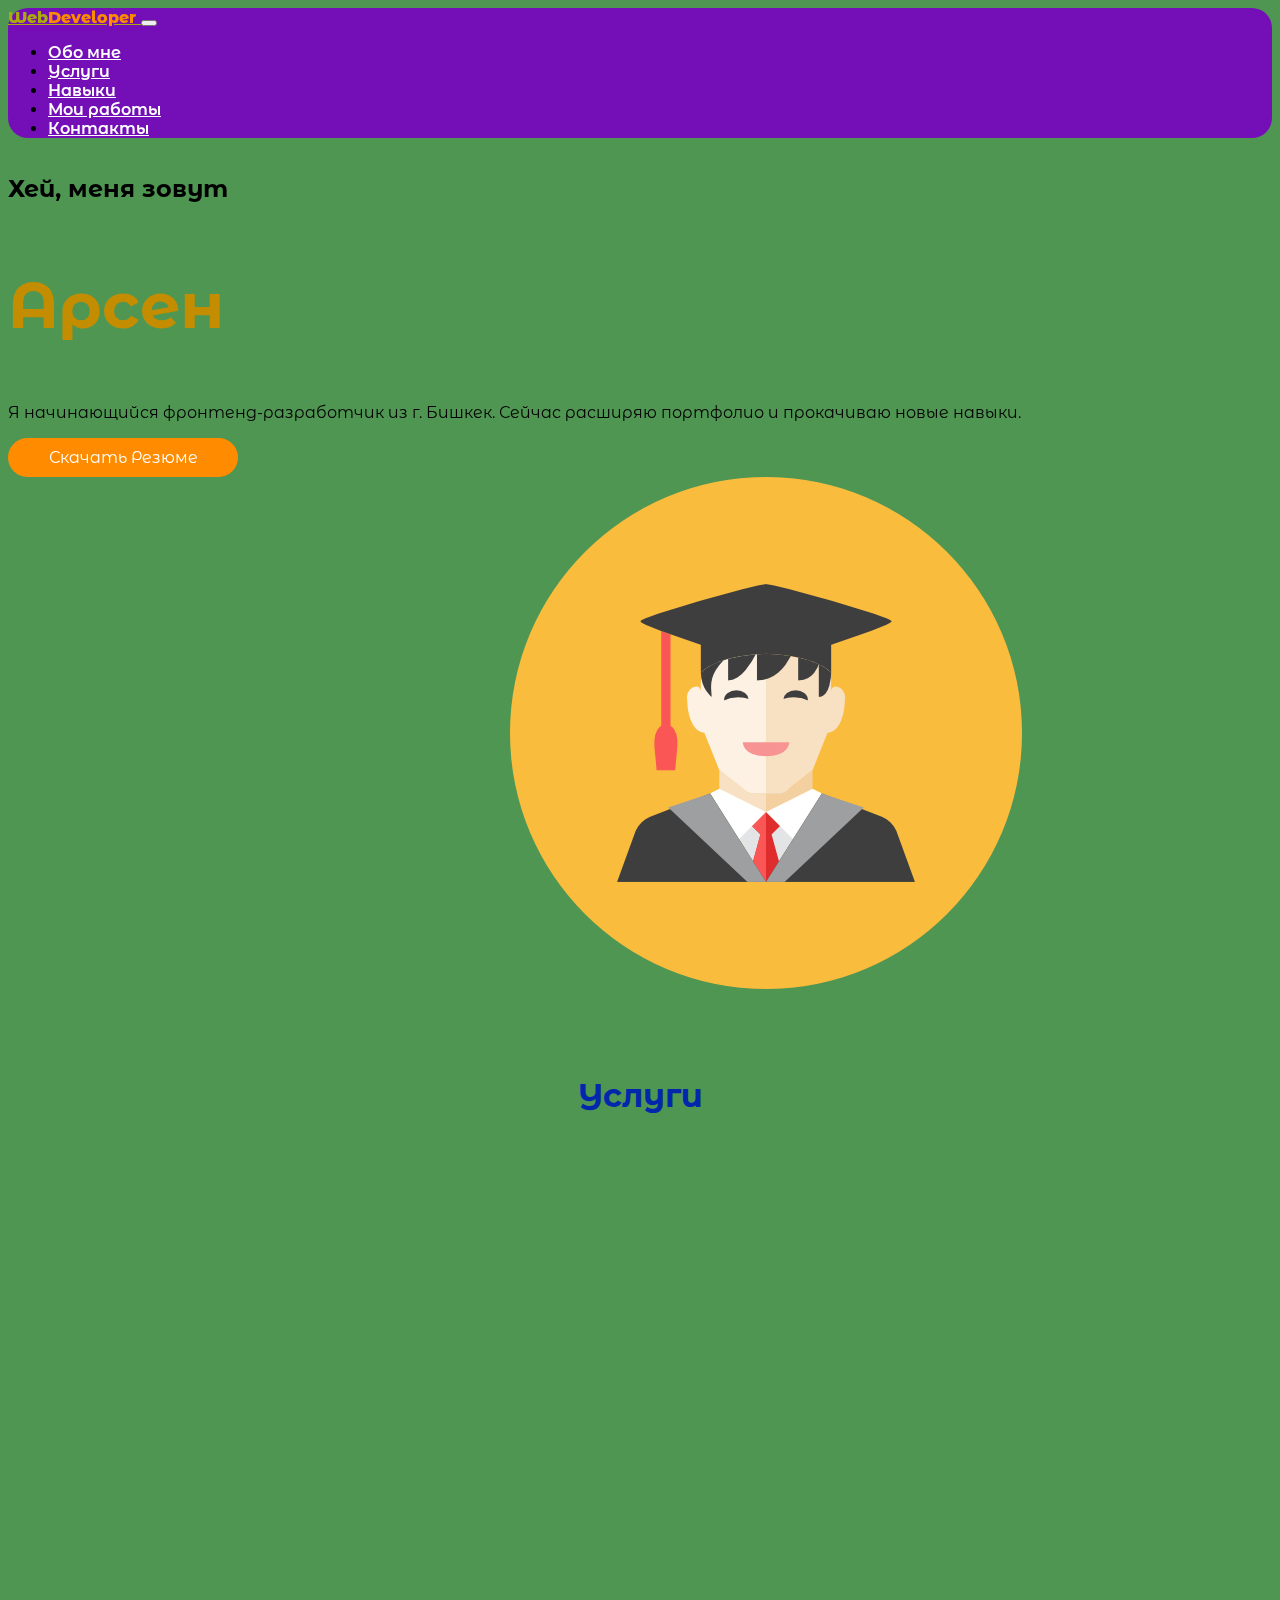
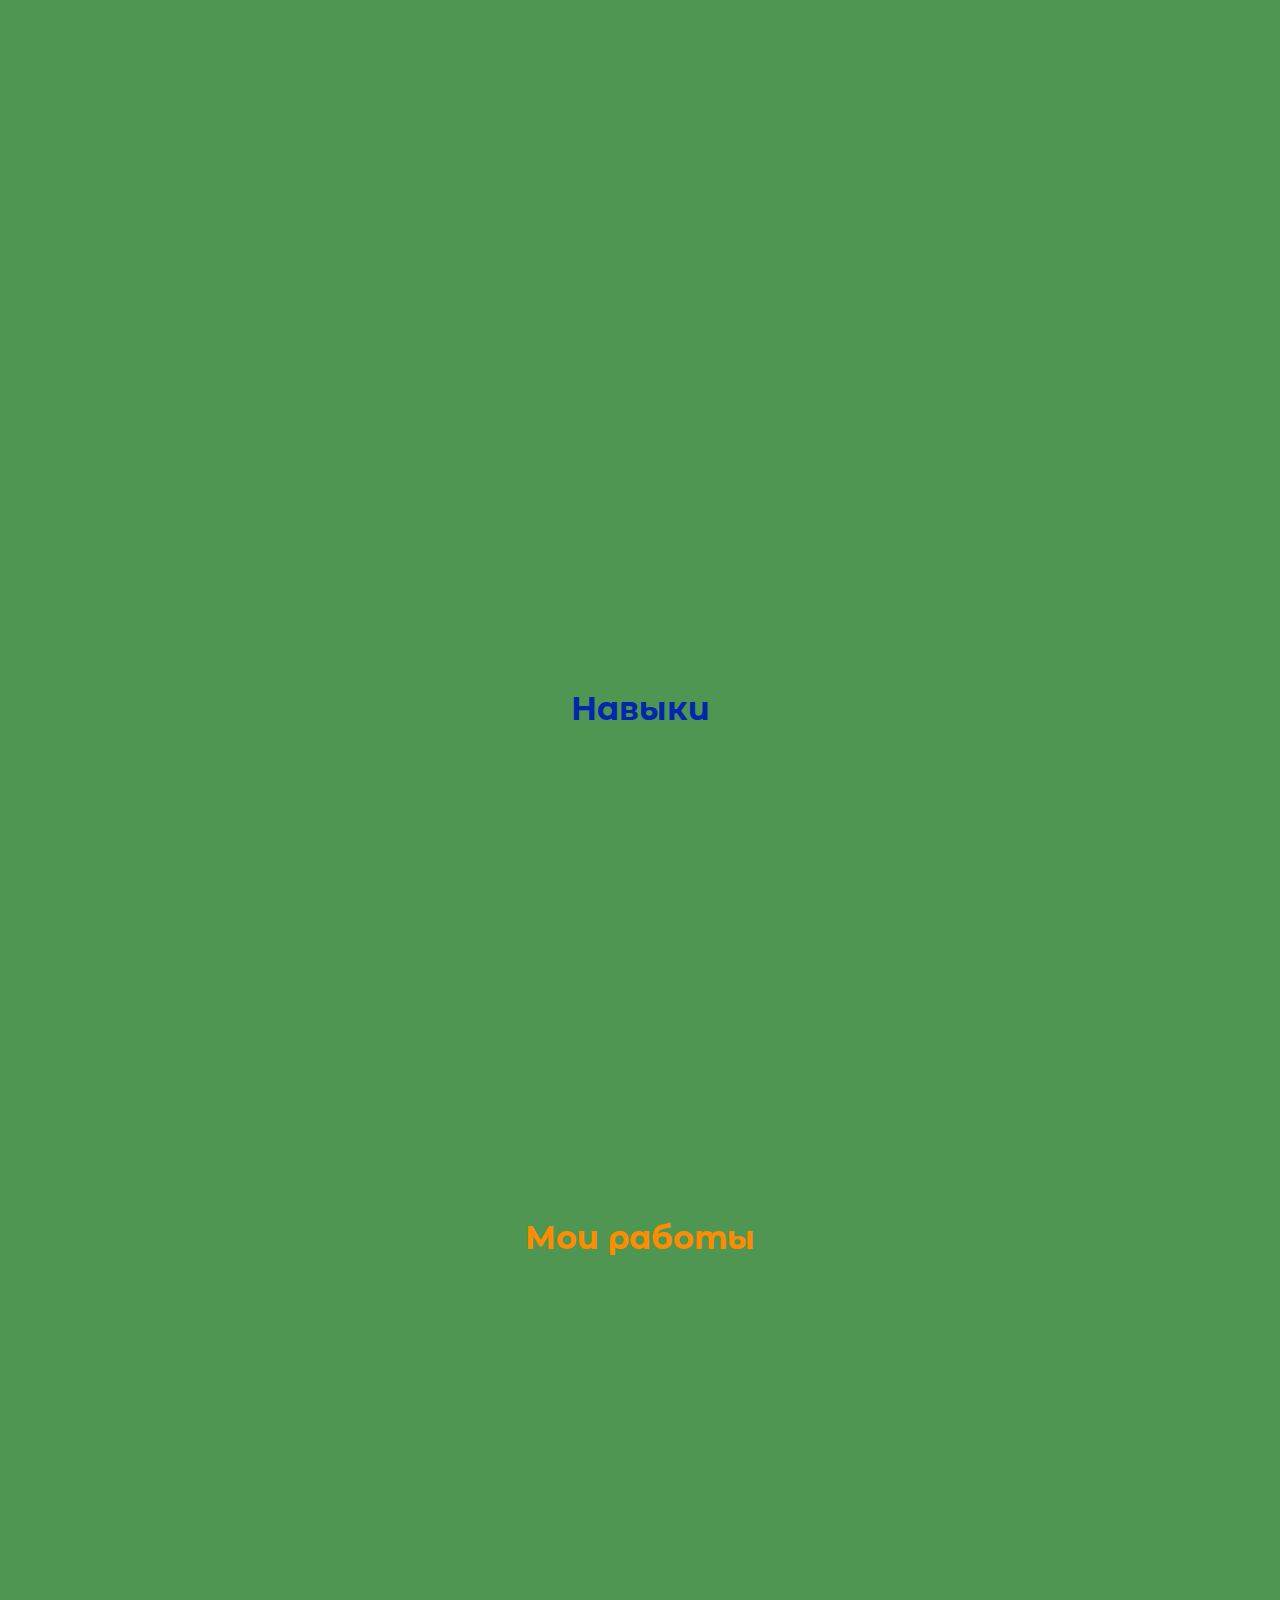
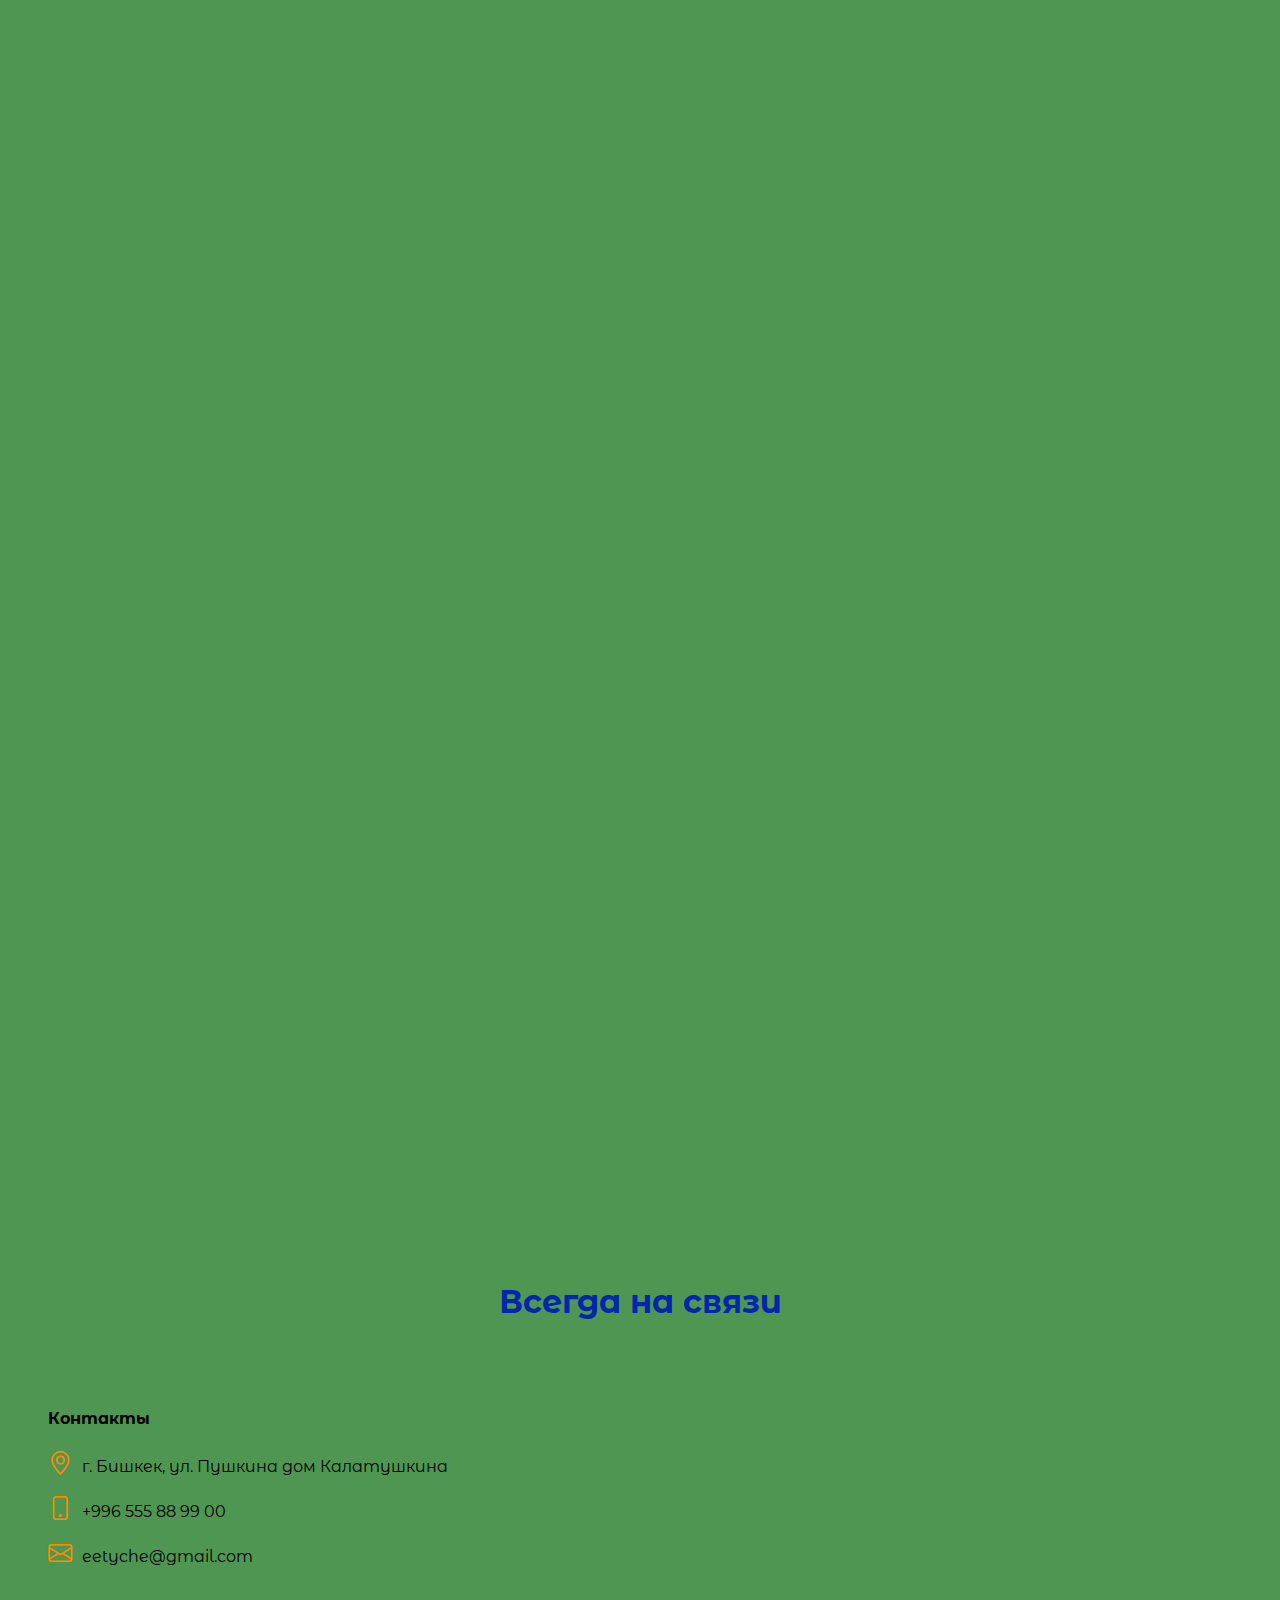
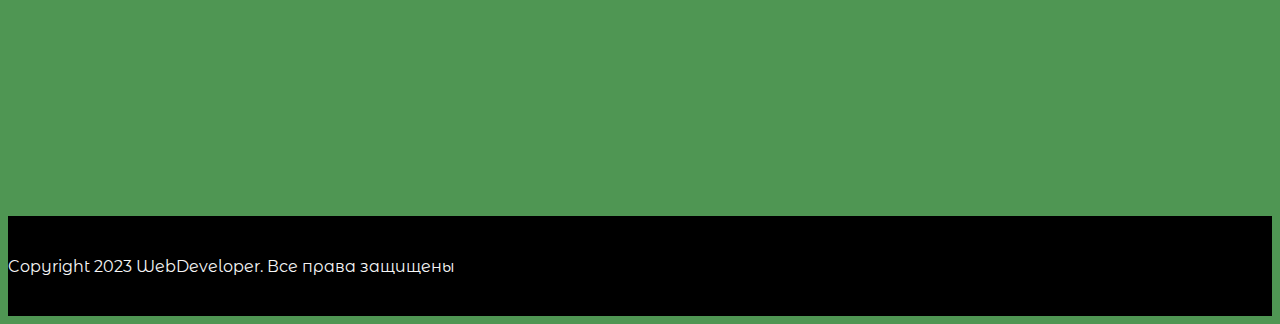
<file: index.html>
<!DOCTYPE html>
<html lang="ru">
<head>
    <meta charset="UTF-8">
    <meta name="viewport" content="width=device-width, initial-scale=1.0">
    <title>Портфолие</title>
    <!-- Bootstrap -->
    <link href="https://cdn.jsdelivr.net/npm/bootstrap@5.3.2/dist/css/bootstrap.min.css" rel="stylesheet" integrity="sha384-T3c6CoIi6uLrA9TneNEoa7RxnatzjcDSCmG1MXxSR1GAsXEV/Dwwykc2MPK8M2HN" crossorigin="anonymous">
    <!-- AOS Animate -->
    <link href="https://unpkg.com/aos@2.3.1/dist/aos.css" rel="stylesheet">
    <!-- Нестандартные шрифты Google Fonts -->
    <link rel="preconnect" href="https://fonts.googleapis.com">
    <link rel="preconnect" href="https://fonts.gstatic.com" crossorigin>
    <link href="https://fonts.googleapis.com/css2?family=Montserrat+Alternates:ital,wght@0,200;0,300;0,400;0,500;0,600;0,700;0,800;0,900;1,200;1,300;1,400;1,500;1,600;1,700;1,800;1,900&family=Montserrat:ital,wght@0,200;0,300;0,400;0,500;0,600;0,700;1,200;1,300;1,400;1,500;1,600;1,700&family=Zen+Old+Mincho:wght@500;600;700;900&display=swap" rel="stylesheet">
    <!-- Bootstrap Icons -->
    <link rel="stylesheet" href="https://cdn.jsdelivr.net/npm/bootstrap-icons@1.11.1/font/bootstrap-icons.css">
    <!-- Собственные таблицы стилей -->
    <link rel="stylesheet" href="./css/main.css">
    <link rel="shortcut icon" href="/drive-download-20231128T163739Z-001/img/free-icon-cv-2622702.png">
</head>
<body>
    <!-- Menu -->
    <header>
        <nav class="navbar navbar-expand-lg  fixed-top" data-aos="zoom-in">
            <div class="container">
              <a class="navbar-brand" href="index.html">Web<span>Developer</span>  </a>
              <button class="navbar-toggler" type="button" data-bs-toggle="collapse" data-bs-target="#navbarNav" aria-controls="navbarNav" aria-expanded="false" aria-label="Toggle navigation">
                <span class="navbar-toggler-icon"></span>
              </button>
              <div class="collapse navbar-collapse" id="navbarNav">
                <ul class="navbar-nav">
                  <li class="nav-item">
                    <a class="nav-link" aria-current="page" href="#">Обо мне</a>
                  </li>
                  <li class="nav-item">
                    <a class="nav-link" href="#services">Услуги</a>
                  </li>
                  <li class="nav-item">
                    <a class="nav-link" href="#skills">Навыки</a>
                  </li>
                  <li class="nav-item">
                    <a class="nav-link" href="#works">Мои работы</a>
                  </li>
                  <li class="nav-item">
                    <a class="nav-link" href="#contacts">Контакты</a>
                  </li>
                </ul>
              </div>
            </div>
        </nav>
    </header>
    
    <!-- Основная часть страницы -->
    <main>
        <!--  Обо мне   -->
        <section id="about">
            <div class="container">
                <div class="row">
                    <div class="col-lg-6 about-text" data-aos="fade-right">
                        <h2>Хей, меня зовут </h2>
                        <h1>Арсен</h1>
                        <p>Я начинающийся фронтенд-разработчик из г. Бишкек. Сейчас расширяю портфолио и прокачиваю новые навыки. </p>
                        <a href="./img/3333.jpg">Скачать Резюме</a>
                    </div>
                    <div class="col-lg-6" >
                        <div class="about-img">
                            <img src="./img/1111111111.png" alt="" class="img-fluid" data-aos="fade-left">
                        </div>
                    </div>
                </div>
            </div>
        </section>

        <!--  Услуги   -->
        <section id="services">
            <div class="container">
                <h3>Услуги</h3>
                <div class="row">
                    <div class="col-lg-6">
                        <div class="services-box" data-aos="zoom-in-up">
                            <div class="col-3 icon-box">
                                <i class="bi bi-columns"></i>
                            </div>
                            <div class="col-9 services-text">
                                <h4>Веб-дизайн</h4>
                                <p>Создаем для вас уникальные и привлекательные веб-сайты, которые не только соответствуют вашим брендовым ценностям. </p>
                                <a href="#">Подробнее</a>
                            </div>
                        </div>
                    </div>
                    <div class="col-lg-6">
                        <div class="services-box" data-aos="zoom-in-up">
                            <div class="col-3 icon-box">
                                <i class="bi bi-palette"></i>
                            </div>
                            <div class="col-9 services-text">
                                <h4>Графический дизайн</h4>
                                <p>Поможем вам создать уникальные логотипы, брендбуки, фирменный стиль и другие графические материалы, которые подчеркнут узнаваемость вашего бренда. </p>
                                <a href="#">Подробнее</a>
                            </div>
                        </div>
                    </div>
                </div>
                <div class="row">
                    <div class="col-lg-6">
                        <div class="services-box" data-aos="zoom-in-up">
                            <div class="col-3 icon-box">
                                <i class="bi bi-filetype-html"></i>
                            </div>
                            <div class="col-9 services-text">
                                <h4>Фронтенд-разработка</h4>
                                <p>Создаем интерактивные и отзывчивые пользовательские интерфейсы. Мы используем современные технологии и подходы.</p>
                                <a href="#">Подробнее</a>
                            </div>
                        </div>
                    </div>
                    <div class="col-lg-6">
                        <div class="services-box" data-aos="zoom-in-up">
                            <div class="col-3 icon-box">
                                <i class="bi bi-list-check"></i>
                            </div>
                            <div class="col-9 services-text">
                                <h4>Управление проектами</h4>
                                <p>Наша команда профессиональных менеджеров проектов обеспечит эффективное и структурированное управление вашими проектами. </p>
                                <a href="#">Подробнее</a>
                            </div>
                        </div>
                    </div>
                </div>
            </div>
        </section>

        <!--  Навыки   -->
        <section id="skills">
            <div class="container">
                <h3>Навыки</h3>
                <div class="row">
                    <div class="col-lg-6" data-aos="flip-up">
                        <p>Я являюсь опытным разработчиком с уверенными навыками в следующих областях:</p>
                        <div class="progress" role="progressbar" aria-label="Success example" aria-valuenow="96" aria-valuemin="0" aria-valuemax="100">
                            <div class="progress-bar bg-success" style="width: 96%">Графический дизайн</div>
                        </div>
                        <div class="progress" role="progressbar" aria-label="Info example" aria-valuenow="80" aria-valuemin="0" aria-valuemax="100">
                            <div class="progress-bar bg-info text-dark" style="width: 80%">Веб-дизайн</div>
                        </div>
                        <div class="progress" role="progressbar" aria-label="Warning example" aria-valuenow="75" aria-valuemin="0" aria-valuemax="100">
                            <div class="progress-bar bg-warning text-dark" style="width: 75%">Фронтенд-разработка</div>
                        </div>
                        <div class="progress" role="progressbar" aria-label="Danger example" aria-valuenow="90" aria-valuemin="0" aria-valuemax="100">
                            <div class="progress-bar bg-danger" style="width: 90%">Управление проектами</div>
                        </div>
                    </div>
                    <div class="col-lg-6" data-aos="zoom-out-left">
                        <div class="skills-text">
                            <p> Мой подход к веб-разработке базируется на постоянном обучении, 
                                использовании современных технологий и стремлении к достижению 
                                максимальной функциональности и эстетики веб-проектов. </p>
                            <p>Если у вас есть конкретные требования или задачи, не стесняйтесь 
                                обсудить их со мной — я готов внести свой вклад в ваш проект!      </p>
                        </div>
                    </div>
                </div>
            </div>
        </section>

        <!--  Мои работы   -->
        <section id="works">
            <div class="container">
                <h3>Мои работы</h3>
                <div class="row">
                    <div class="col-lg-4" data-aos="zoom-in-down">
                        <a href="./lab_5_3/index.html"><img src="./img/22.png" alt=""></a>
                        <a href="./lab_5_7/index.html"><img src="./img/lab-5-7.png" alt=""></a>
                        <a href="./lab_5_2/index.html"><img src="./img/lab-5-2.png" alt=""></a>
                        <a href="./lab_5_11/index.html"><img src="./img/lab_5_11.png" alt=""></a>
                        
                    </div>
                    <div class="col-lg-4" data-aos="zoom-in-down">

                    </div>
                    <div class="col-lg-4" data-aos="zoom-in-down">

                    </div>
                </div>
            </div>
        </section>

        <!-- Контакты -->
        <section id="contacts">
            <h3>Всегда на связи</h3>
            <div class="container">
                <div class="row">
                    <div class="col-lg-4">
                        <div class="contact-block">
                            <h4>Контакты</h4>
                            <div class="contact-info">
                                <p><i class="bi bi-geo-alt contact-icon"></i>г. Бишкек, ул. Пушкина дом Калатушкина</p>
                            </div>
                            <div class="contact-info">
                                <p><i class="bi bi-phone contact-icon"></i>+996 555 88 99 00</p>
                            </div>
                            <div class="contact-info">
                                <p><i class="bi bi-envelope contact-icon"></i>eetyche@gmail.com</p>
                            </div>
                        </div>
                    </div>
                    <div class="col-lg-8" data-aos="zoom-in-up"  data-aos-offset="300"  data-aos-easing="ease-in-sine">
                        <form action="">
                            <div class="mb-3">
                                <label for="inputName" class="form-label">Имя</label>
                                <input type="text" class="form-control" id="inputName" placeholder="Имя" aria-label="Имя" required>
                            </div>
                            <div class="mb-3">
                                <label for="email" class="form-label">Email</label>
                                <input type="email" class="form-control" id="email" placeholder="username@gmail.com" required>
                            </div>
                            <div class="mb-3">
                                <label for="sms" class="form-label">Ваше сообщение</label>
                                <textarea class="form-control" id="sms" rows="3" required></textarea>
                            </div>
                            <div class="mb-3">
                                <button type="submit" class="btn">Отправить</button>
                            </div>
                        </form>

                    </div>
                </div>
            </div>
        </section>
    </main>

    <!-- Footer -->
    <footer>
        <div class="container">
            <div class="row">
                <div class="col-lg-12">
                    <p>Copyright 2023 WebDeveloper. Все права защищены</p>
                </div>
            </div>
        </div>
    </footer>


    <!-- Скрипты -->

    <script src="https://cdn.jsdelivr.net/npm/@popperjs/core@2.11.8/dist/umd/popper.min.js" integrity="sha384-I7E8VVD/ismYTF4hNIPjVp/Zjvgyol6VFvRkX/vR+Vc4jQkC+hVqc2pM8ODewa9r" crossorigin="anonymous"></script>
    <script src="https://cdn.jsdelivr.net/npm/bootstrap@5.3.2/dist/js/bootstrap.min.js" integrity="sha384-BBtl+eGJRgqQAUMxJ7pMwbEyER4l1g+O15P+16Ep7Q9Q+zqX6gSbd85u4mG4QzX+" crossorigin="anonymous"></script>
    <script src="https://unpkg.com/aos@2.3.1/dist/aos.js"></script>
    <script>
        AOS.init();
    </script>

</body>
</html>
</file>
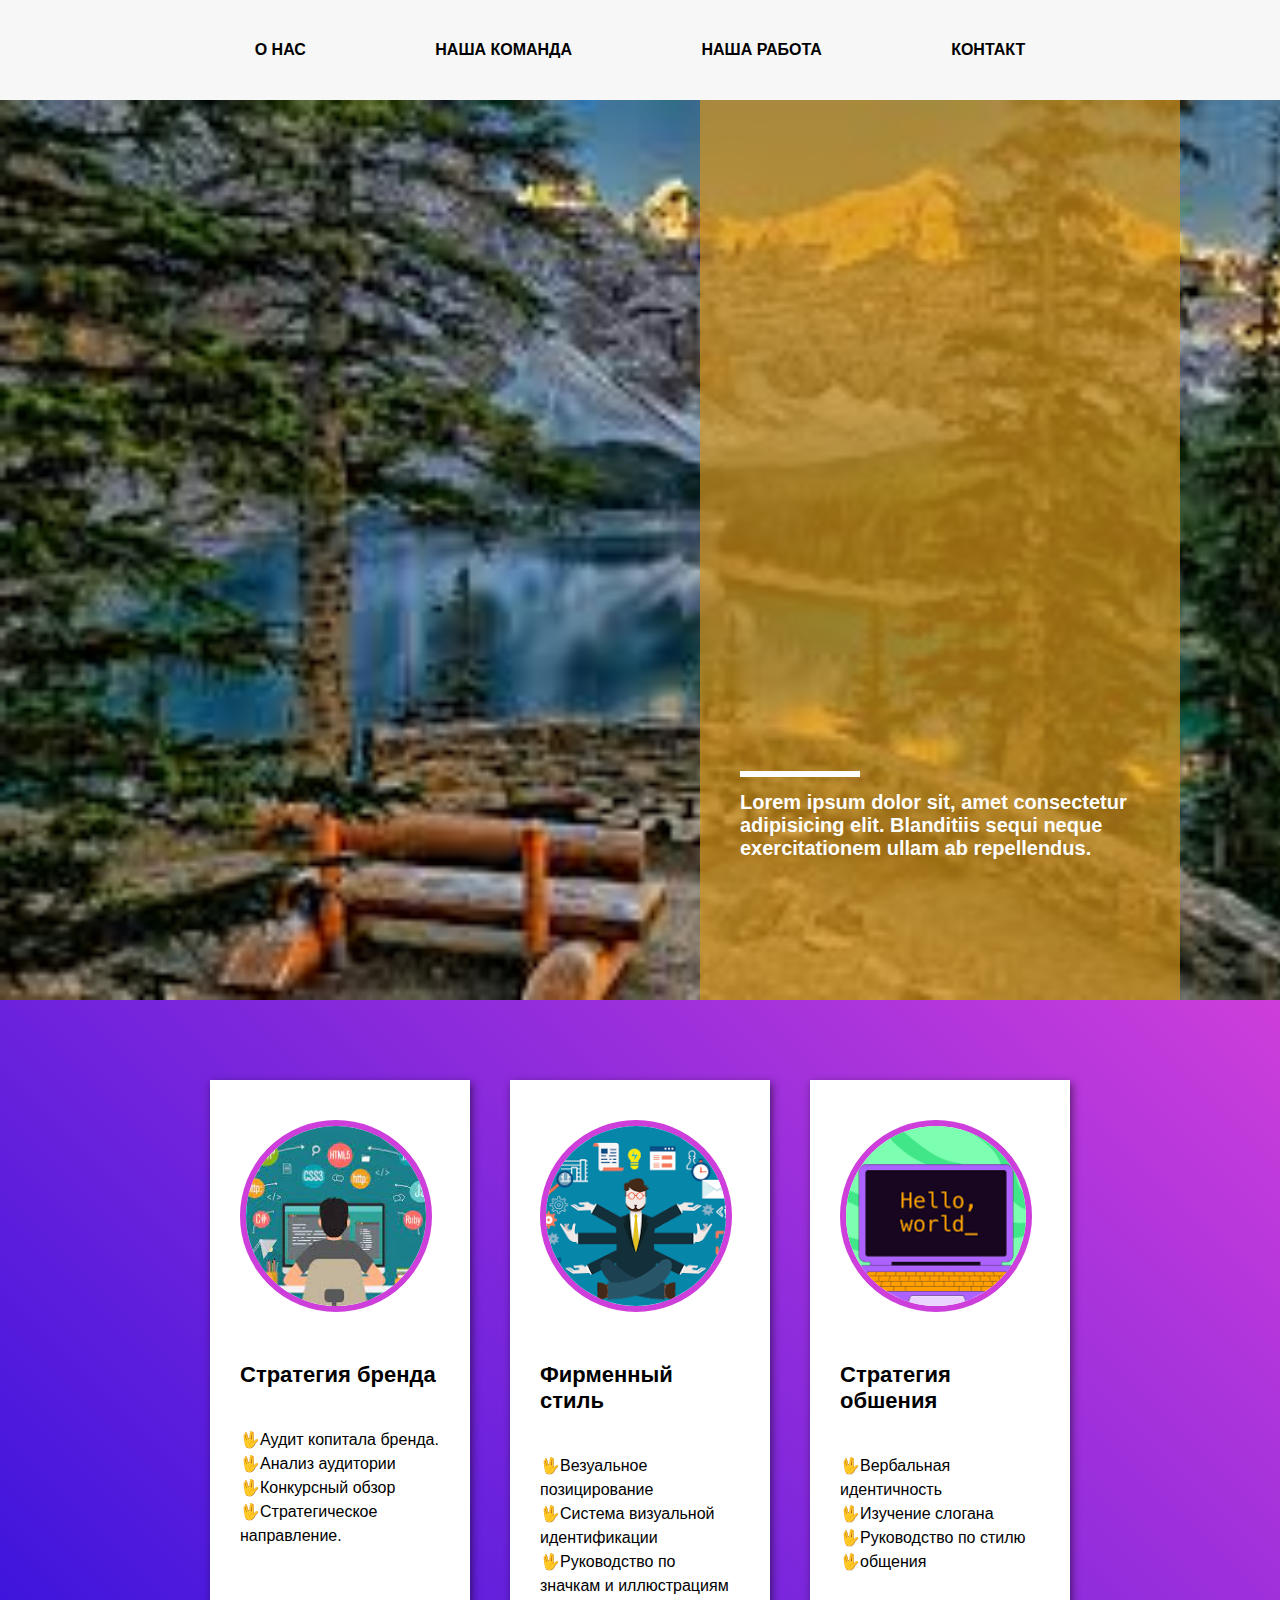
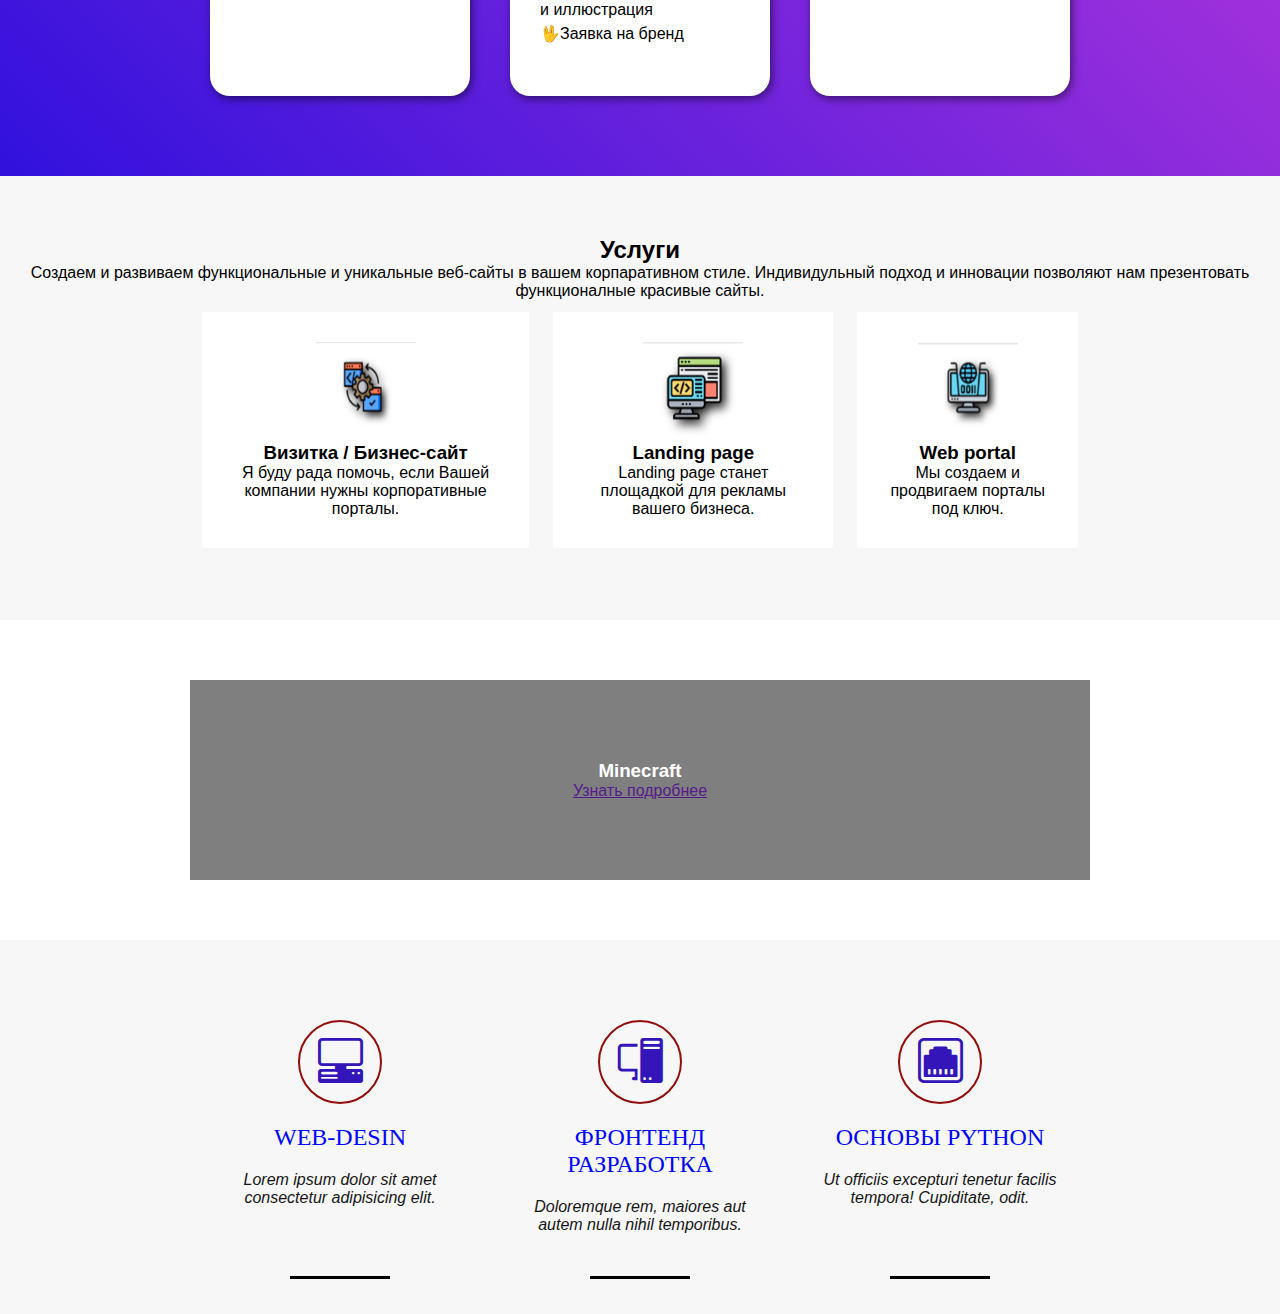
<file: lab_5_2/index.html>
<!DOCTYPE html>
<html lang="en">
<head>
    <meta charset="UTF-8">
    <meta name="viewport" content="width=device-width, initial-scale=1.0">
    <title>Work lab_5.2</title>
    <link rel="stylesheet" href="./css/style.css">
    <link rel="stylesheet" href="https://cdn.jsdelivr.net/npm/bootstrap-icons@1.11.1/font/bootstrap-icons.css">
</head>
<body>
    
     <!-- 5.1 -->
     <header>
         <nav class="container header-nav">
             <a href="">о нас</a>
             <a href="">Наша команда</a>
             <a href="">Наша работа</a>
             <a href="">Контакт</a>
         </nav>
     </header>

     <main>

        <section id="hero">
            <div class="hero-content">
                <p>Lorem ipsum dolor sit, amet consectetur adipisicing elit. Blanditiis sequi neque exercitationem ullam ab repellendus.</p>
            </div>
        </section>

        <!--About-->
        <section id="about" class="">
            <div class="container">
                <div class="about-card">
                    <img src="./img/1.jpg" alt="">
                    <h4>Стратегия бренда</h4>
                    <ul>
                        <li>Аудит копитала бренда.</li>
                        <li>Анализ аудитории</li>
                        <li>Конкурсный обзор</li>
                        <li>Стратегическое направление.</li>
                    </ul>
                </div>
                <div class="about-card">
                    <img src="./img/2.png" alt="">
                    <h4>Фирменный стиль</h4>
                    <ul>
                        <li>Везуальное позицирование</li>
                        <li>Система визуальной идентификации</li>
                        <li>Руководство по значкам и иллюстрациям и иллюстрация</li>
                        <li>Заявка на бренд</li>
                    </ul>
                </div>
                <div class="about-card">
                    <img src="./img/3.png" alt="">
                    <h4>Стратегия обшения</h4>
                    <ul>
                        <li>Вербальная идентичность</li>
                        <li>Изучение слогана </li>
                        <li>Руководство по стилю</li>
                        <li>общения</li>
                    </ul>
                </div>
        </section>
         
    <!-- 5.2 -->

    <section id="porfolio">
        <h2>Услуги</h2>
        <p class="description">Создаем и развиваем функциональные и уникальные веб-сайты в вашем корпаративном стиле. Индивидульный подход и инновации позволяют нам презентовать функционалные красивые сайты.</p>
       
        <div class="container">
       <div class="portfolio-card">
                <img src="./img/АА.png" alt="">
                <h3>Визитка / Бизнес-сайт</h3>
                <p class="card-text">Я буду рада помочь, если Вашей компании нужны корпоративные порталы.</p></div>
                <div class="portfolio-card">
                    <img src="./img/ББ.png" alt="">
                    <h3>Landing page</h3>
                    <p class="card-text">Landing page станет площадкой для рекламы вашего бизнеса.</p>
                </div>
        <div class="portfolio-card">
                    <img src="./img/ВВ.png" alt="">
                    <h3>Web portal</h3>
                    <p class="card-text">Мы создаем и продвигаем порталы под ключ.</p>
                </div>
            </div>
    </section>

    <section id="action">
            <div class="container">
                <div class="action-box">
                    <h3>Minecraft</h3>
                    <a href="">Узнать подробнее</a>
                </div>
            </div>
    </section>

    <!-- 5.5 -->
        <section id="services">
            <div class="container">
                <div class="services-card">
                    <div class="services-icon">
                        <i class="bi bi-pc-display-horizontal"></i>
                    </div>
                    <h2>web-desin</h2>
                    <p>Lorem ipsum dolor sit amet consectetur adipisicing elit.</p>
                </div>
                <div class="services-card">
                    <div class="services-icon">
                        <i class="bi bi-pc-display"></i>
                    </div>
                    <h2>фронтенд разработка</h2>
                    <p>Doloremque rem, maiores aut autem nulla nihil temporibus.</p>
                </div>
                <div class="services-card">
                    <div class="services-icon">
                        <i class="bi bi-ethernet"></i>
                    </div>
                    <h2>Основы Python</h2>
                    <p>Ut officiis excepturi tenetur facilis tempora! Cupiditate, odit.</p>
                </div>
            </div>
        </section>
    
            
    </main>            

</body>
</html>
</file>
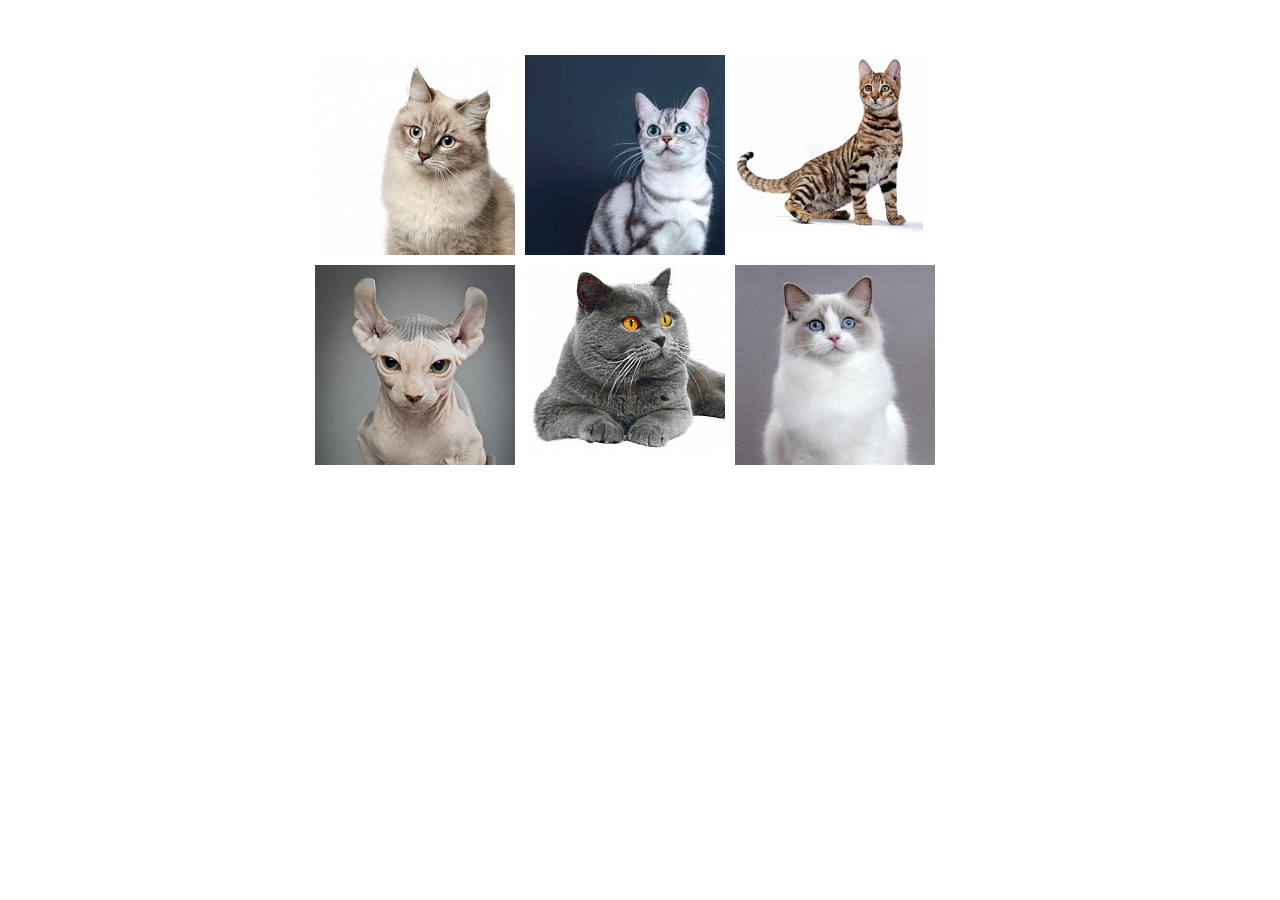
<file: lab_5_3/index.html>
<!DOCTYPE html>
<html>
  <head>
<link href='http://fonts.googleapis.com/css?family=Lobster' rel='stylesheet' type='text/css'>
  <title>lab_5_3</title>
  <link href="./css/style.css" rel="stylesheet" type="text/css" media="screen" />
  </head>
  <body>
	<section id="gallery">
		<!-- Первая картина -->
		<div id="box-1" class="box">
			<img id="image-1" src="images/11.jpg"/>
				<span class="caption simple-caption">
					<h3>Сибирский кот</h3>
				</span>
		</div>
		<!-- Вторая картина -->
		<div id="box-5" class="box">
			<div class="rotate">
			<img id="image-5" src="images/555.jpg"/>
			<span class="caption rotate-caption">
				<h3>Охос азулес. Голубоглазка </h3>
			</span>
			</div>
			</div>
		<!-- Третяя картина -->
		<div id="box-3" class="box">
		<img id="image-3" src="images/33.jpg"/>
		<span class="caption fade-caption">
			<h3>Сококе, соукок ( Кенийская лесная кошка ) </h3>
		</span>
		</div>
		<!-- Четвертая картина -->
		<div id="box-4" class="box">
		<img id="image-4" src="images/44.jpg"/>
		<span class="caption slide-caption">
			<h3>Кошка Эльф </h3>
		</span>
		</div>
		<!-- Пятая картина -->
		<div id="box-2" class="box">
			<img id="image-2" src="images/22.png"/>
			<span class="caption full-caption">
				<h3>Скоттиш-страйт ( Скоттиш, Шотландская ) </h3>
			</span>
		</div>

		<!-- Шестая картина -->
		<div id="box-6" class="box">
		<img id="image-6" src="images/66.jpg"/>
		<span class="caption scale-caption">
			<h3>Рагамаффин </h3>
		</span>
		</div>
	</div>
  </body>
 </html>
</file>
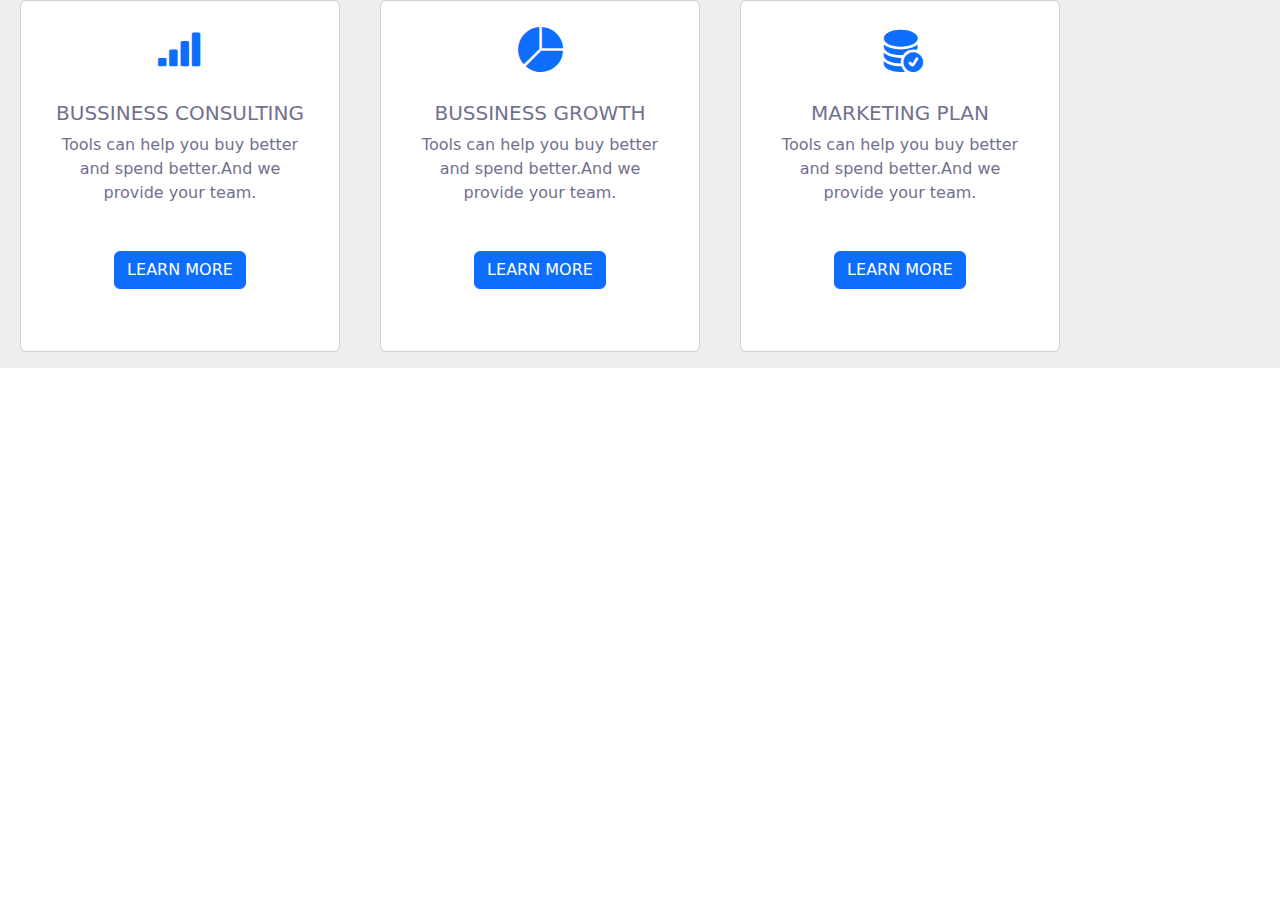
<file: lab_5_7/index.html>
<!DOCTYPE html>
<html lang="en">
<head>
    <meta charset="UTF-8">
    <meta name="viewport" content="width=device-width, initial-scale=1.0">
    
    <link rel="stylesheet" href="css/style.css">
    <link rel="stylesheet" href=" https://cdn.jsdelivr.net/npm/bootstrap@5.3.2/dist/css/bootstrap.min.css">
    
    
      <script src="https://cdn.jsdelivr.net/npm/@popperjs/core@2.11.8/dist/umd/popper.min.js" integrity="sha384-I7E8VVD/ismYTF4hNIPjVp/Zjvgyol6VFvRkX/vR+Vc4jQkC+hVqc2pM8ODewa9r" crossorigin="anonymous" defer></script>
      <script src="https://cdn.jsdelivr.net/npm/bootstrap@5.3.2/dist/js/bootstrap.min.js" integrity="sha384-BBtl+eGJRgqQAUMxJ7pMwbEyER4l1g+O15P+16Ep7Q9Q+zqX6gSbd85u4mG4QzX+" crossorigin="anonymous" defer></script>
    
      <link rel="stylesheet" href="https://cdn.jsdelivr.net/npm/bootstrap-icons@1.11.1/font/bootstrap-icons.css">
    
      <title>lab_5_6</title>
    </head>
    <body>
    
    <section id="bcard">
    
      <div class="container row">
    
        <div class="card text-center mb-3 col-xl-4" style="width: 20rem; height: 22rem;">
          <div class="service-icons">
            <i class="bi bi-reception-4"></i>
          </div>
          <div class="card-body">
            <h5 class="card-title">BUSSINESS CONSULTING</h5>
            <p class="card-text">Tools can help you buy better and spend better.And we provide your team.</p>
            <a href="#" class="btn btn-primary">LEARN MORE</a>
          </div>
        </div>
      
        <div class="card text-center mb-3 col-xl-4" style="width: 20rem; height: 22rem;">
          <div class="service-icons">
            <i class="bi bi-pie-chart-fill"></i>
          </div>
          <div class="card-body">
            <h5 class="card-title">BUSSINESS GROWTH</h5>
            <p class="card-text">Tools can help you buy better and spend better.And we provide your team.</p>
            <a href="#" class="btn btn-primary">LEARN MORE</a>
          </div>
        </div>
      
        <div class="card text-center mb-3 col-xl-4" style="width: 20rem; height: 22rem;">
          <div class="service-icons">
            <i class="bi bi-database-fill-check"></i>
          </div>
          <div class="card-body">
            <h5 class="card-title">MARKETING PLAN</h5>
            <p class="card-text">Tools can help you buy better and spend better.And we provide your team.</p>
            <a href="#" class="btn btn-primary">LEARN MORE</a>
          </div>
        </div>
    
      </div>
    </section>
    
    
    </body>
    </html>


</body>
</html>
</file>
<file: css/main.css>
body {
    /* font-family: 'Montserrat', sans-serif; */
    font-family: 'Montserrat Alternates', sans-serif;
    background-color: rgba(7, 107, 13, 0.71)
    /* background: url(../img/a-group-of-police-officers-are-running-down-a-city-street_875722-16935.avif) no-repeat;
    background-size: contain;
    background-attachment: fixed; */
    /* font-size: 16px; */
}

section {
    padding: 40px 0;
}

/* Header */

.navbar-brand {
    color: #adaa0e;
    font-weight: 800;
}
.navbar-brand span {
    color: darkorange;
}
.navbar-expand-lg .navbar-collapse {
    justify-content: space-around;
}

.nav-link {
    font-weight: 600;
    color: #fff;
}
.nav-link:hover {
    color: darkorange;
}
.navbar > .container {
    background-color: #740fb8;
    border-radius: 20px;
}


/* About */

#about {
    max-height: 100vh;
    padding: 0!important;
}
.about-text {
    display: flex;
    flex-direction: column;
    justify-content: center;
}

#about h1 {
    color:#c48d00;
    font-size: 4rem;
}

#about a {
    display: block;
    background-color: darkorange;
    max-width: 200px;
    padding: 10px 15px;
    text-align: center;
    color: white;
    text-decoration: none;
    border-radius: 20px;
}

.about-img {
    display: flex;
    align-items: center;
    justify-content: center;
    height: 100%;
    width: 120%;
}

/* Services */
#services {
    background-color: #f7f7f7;
    background: url('../img/55555.jpg') no-repeat;
    background-size: cover;
    background-attachment: fixed;
}
h3 {
    padding: 15px 0;
    text-align: center;
    color: #0227ad;
    font-size: 2rem;
    font-weight: 700;
}
#services h4 {
    color: #485d84;
    font-size: 1.2rem;
    font-weight: 600;
}
#services p {
    font-size: 0.8rem;
    font-weight: 400;
}
.services-box {
    background-color: #fff;
    border-radius: 20px;
    margin: 10px;
    padding: 10px 15px;
    min-height: 220px;
    display: flex;
    justify-content: space-between;
    align-items: center;
    box-shadow: 4px 3px 10px 1px rgba(0,0,0,0.2);
}
.icon-box {
    width: 70px;
    height: 70px;
    display: flex;
    align-items: center;
    justify-content: center;
    border-radius: 50%;
    color: darkorange;
    font-size: 2rem;
    background-color: rgb(233, 241, 238);
}
.services-box:hover .icon-box {
    background-color: rgb(10, 136, 43);
    transition: 0.5s all;
}
.services-box:hover {
    box-shadow: 9px 8px 10px 3px rgb(0 0 0 / 15%);
    transition: 0.5s all;
    background-color: rgb(201, 208, 12);
}


#services a {
    color: darkorange;
    text-decoration: none;
    font-weight: 500;
    font-size: 12px;
}

/* Skills */

#skills .progress {
    /* background-color: lightblue; */
    margin: 15px 0;
    height: 24px;
    font-weight: 600;
}

#skills .skills-text {
    padding: 10px;
}

/* Works */

#works {
    background-color: #f7f7f7;
    background: url('../img/66666.jpg') no-repeat;
    background-size: cover;
    background-attachment: fixed;
}

#works img {
    margin: 10px;
}

#works h3 {
    color: darkorange;
}
/* Contacts */

.contact-block {
    /* background-color: #f8f9fa; */
    padding: 20px;
    border-radius: 10px;
    margin: 20px;
}

.contact-info {
    margin-bottom: 10px;
}

.contact-icon {
    font-size: 24px;
    margin-right: 10px;
    color: darkorange;
}

#contacts .btn {
    display: block;
    background-color: darkorange;
    max-width: 200px;
    margin: 10px 0;
    padding: 8px 15px;
    text-align: center;
    color: white;
    text-decoration: none;
    border-radius: 20px;
}

/* Footer */

footer {
    min-height: 100px;
    background-color: black;
    color:#f7f7f7;
    display: flex;
    align-items: center;
}
</file>
<file: lab_5_2/css/style.css>
* {
    margin: 0 auto;
    padding: 0;
}
.container {
    max-width: 900px;
}
section {
    padding: 60px 0;
}
header {
    background: #f7f7f7;
    box-shadow: 2px 3px 7px rgba(0, 0, 0, 0.5);
}
.header-nav {
    height: 100px;
    display: flex;
    align-items: center;
}
.header-nav>a{
    color: black;
    text-transform: uppercase;
    text-decoration: none;
    font-weight: 600;
    position: relative;
}
.header-nav>a:hover{
    color: cadetblue;
}
.header-nav>a::after {
    content: '';
    position: absolute;
    left: 25%;
    top: 30px;
    background-color: cornflowerblue;
    height: 2px;
    width: 0;
}
.header-nav>a:hover::after {
    width: 50%;
    transition: 0.5s all;
}


/* WORK */

* {
    margin: 0 auto;
    padding: 0;
}
body{
 font-family: 'Segoe UI', Tahoma, Geneva, Verdana, sans-serif;
}
.container {
    max-width: 900px;
    display: flex;
}
#about {
    margin: 0;
    background: linear-gradient(45deg, #3111dd, #cd3edb);
}

#about img {
    width: 180px;
    height: 180px;
    object-fit: cover;
    border-radius: 50%;
    border: 6px solid #cd3edb;
    margin: 10px 0 30px;
}
.about-card {
    background-color: white;
    width: 33%;
    margin: 20px;
    padding: 30px;
    box-shadow: 2px 3px 8px rgba(0, 0, 0, 0.5);
    border-radius: 0 0 20px 20px;
    display: flex;
    flex-direction: column;

}
#about h4{
    font-size: 22px;
    margin: 20px 0;
}
#about ul {
    margin: 20px 0;
    list-style-type: none;
}
#about li{
    line-height: 1.5;
    list-style-type: none;
}
#about li::before{
    content: '\1F596';
}
.about-card:hover{
    transform: scale(0.6);
}

/* Portfolio */

#porfolio {
    background-color: #f7f7f7;
}
#porfolio h2, #porfolio p {
    text-align: center;
}
.portfolio-card {
    background-color: #fff;
    margin: 10px;
    padding: 30px;
    border: 2px solid #f7f7f7;
    border-radius: 5px;

}
.portfolio-card > h3 {
    text-align: center;
}
.portfolio-card:hover {
    box-shadow: 9px 8px 10px 3px rgb(0 0 0 / 15%);
    transform: scale(1.1);
}
.portfolio-card>img {
    display: block;
    width: 100px;
    height: 100px;
    text-align: center;
}


/* Services */
#services {
    background-color: #f7f7f7;
}
.services-card {
    width: 33%;
    margin: 20px;
    display: flex;
    flex-direction: column;
    position: relative;
}
.services-icon {
    width: 80px;
    height: 80px;
    border: 2px solid rgb(148, 13, 13);
    border-radius: 50%;
    display: flex;
    align-items: center;
    justify-content: center;
}
.services-card:hover .services-icon {
    border: 2px solid #fff;
    background-color: rgb(25, 0, 255);
    transition: 0.5s all;
}
.services-icon>i {
    font-size: 45px;
    color: rgb(51, 21, 185);
}
.services-card:hover .services-icon>i {
    color: #fff;
    transition: 0.5s all;
}

.services-card h2 {
    text-align: center;
    color: rgb(0, 4, 255);
    text-transform: uppercase;
    padding: 20px 0;
    font-family: Georgia, 'Times New Roman', Times, serif;
    font-weight: 300;
}
.services-card p {
    text-align: center;
    font-style: italic;
    color: rgb(22, 21, 21);
}
.services-card::after {
    content: '';
    margin: 0 auto;
    position: absolute;
    bottom: -45px;
    left: 0;
    right: 0;
    background-color: black;
    width: 100px;
    height: 3px;
}
.services-card:hover::after {
    background-color: blue;
    transition: 0.5s all;
}

/* Action WorkHome */

#action {
    background: url('../img/minecraft.jpg');
    background-repeat: no-repeat;
    background-size: cover;
    background-attachment: fixed;
}

.action-box {
    min-height: 200px;
    width: 100%;
    display: flex;
    align-items: center;
    flex-direction: column;
    justify-content: center;
    background-color: rgba(3, 2, 2, 0.507);
    color: white;
}

/* Hero */

#hero {
    background: url('../img/природа.jpg');
    background-size: cover;
    height: 100vh;
    padding: 0 !important;
}

.hero-content {
    background-color: rgba(215, 149, 26, 0.7);
    width: 400px;
    height: 100%;
    padding: 0 40px;
    font-weight: bold;
    font-size: 20px;
    display: flex;
    color: white;
    align-items:flex-end;
    position: absolute;
    right: 100px;
}

.hero-content p {
    margin-bottom: 140px;
    position: relative
}

.hero-content p::before {
    content: '';
    position: absolute;
    background-color: white;
    width: 120px;
    height: 6px;
    top: -20px;
}
</file>
<file: lab_5_3/css/style.css>
* {
	margin: 0 auto;
	padding: 0;
	border: 0;
	
}

#gallery {
	font-family: 'Lobster', cursive;
	height: auto;
	margin: 50px auto 0 auto;
	text-align: center;
	width: 660px;
}


#gallery .box {
	cursor: pointer;
	height: 200px;
	width: 200px;
	float: left;
	margin: 5px;
	position: relative;
	overflow: hidden;		
}
#gallery .box img {
	position: absolute;
	left: 0;
	transition: all 300ms ease-out;
}


#gallery .box .caption {
	background-color: rgba(0,0,0,0.7);
	position: absolute;
	color: #fff;
	z-index: 100;
	left: 0;
}

h1,h2,h3 {

	margin:1em 0;
}
h3 {
font-size: 20px;

}
/** Первая **/
#gallery .box .simple-caption {
	height: 40px;
	width: 200px;
	display: block;
	bottom: -40px;
	line-height: 0pt;
	text-align: center;
}

/** Вторая **/
#gallery .box .full-caption {
	width: 170px;
	height: 170px;	
	top: -200px;
	text-align: left;
	padding: 15px;
}

/** Третая **/
#gallery .box .fade-caption, #gallery .box .scale-caption  {
	opacity: 0;
	width: 170px;
	height: 170px;
	text-align: left;
	padding: 15px;
}

/** Четвертая **/
#gallery .box .slide-caption {
	width: 170px;
	height: 170px;	
	text-align: left;
	padding: 15px;
	left: 200px;
}

/** Пятаяя **/
#gallery #box-5.box .rotate-caption {
	width: 170px;
	height: 170px;	
	text-align: left;
	padding: 15px;
	top: 200px;
	transform: rotate(-180deg);
}

#gallery .box .rotate {
	width: 200px;
	height: 400px;
	transition: all 300ms ease-out;
}

/** Шестая **/
#gallery .box .scale-caption h3, #gallery .box .scale-caption p {
	position: relative;
	left: -200px;
	width: 170px;
	transition: all 300ms ease-out;
}

#gallery .box .scale-caption h3 {
	transition-delay: 300ms;
}

#gallery .box .scale-caption p {
	transition-delay: 500ms;
}


#gallery .box:hover .simple-caption {
	opacity: 1;
	transform: translateY(-100%);
}


#gallery .box:hover .full-caption {
	opacity: 1;
	transform: translateY(100%);
}


#gallery .box:hover .fade-caption, #gallery .box:hover .scale-caption  {
	opacity: 1;
}


#gallery .box:hover .slide-caption {
	background-color: rgba(0,0,0,1) !important;
	opacity: 1;
	transform: translateX(-100%);
}
#gallery .box:hover img#image-4 {
	transform: translateX(-100%);
	opacity: 1;
}


#gallery .box:hover .rotate {
	background-color: rgba(0,0,0,1) !important;
	transform: rotate(-180deg);
}


#gallery .box:hover #image-6 {
	transform: scale(1.3);
}

#gallery .box:hover .scale-caption h3, #gallery .box:hover .scale-caption p {
	transform: translateX(200px);
}
</file>
<file: lab_5_7/css/style.css>
* {
    margin: 0 auto;
    padding: 0;
    box-sizing: border-box;
  }
  .container {
    /* max-width: 900px; */
    width: 100vw;
    display: flex;
  }
  #bcard {
    background:#EEEFF0;
  }
  .service-icons {
    width: 80px;
    height: 80px;
    display: flex;
    align-items: center;
    justify-content: center;
  }
  .service-icons>i {
    font-size: 45px;
    color: #0D6EFD;
  }
  .card {
    width: 33%;
    margin: 20px;
    padding: 30px;
    display: flex;
    flex-direction: column;
    justify-content: center;
    position: relative;
    /* margin-left: 18%; */
    /* margin-right: 18%; */
    /* width: auto */
    /* left: 8rem;
    top: 2rem; */
  }
  .card-body > .card-title, .card-text {
    color: #72708D;
  }
  .card .btn {
    margin: 30px;
  }
  .card .btn:hover {
    background-color: #66CC66;
    border-style: none;
  }
</file>
